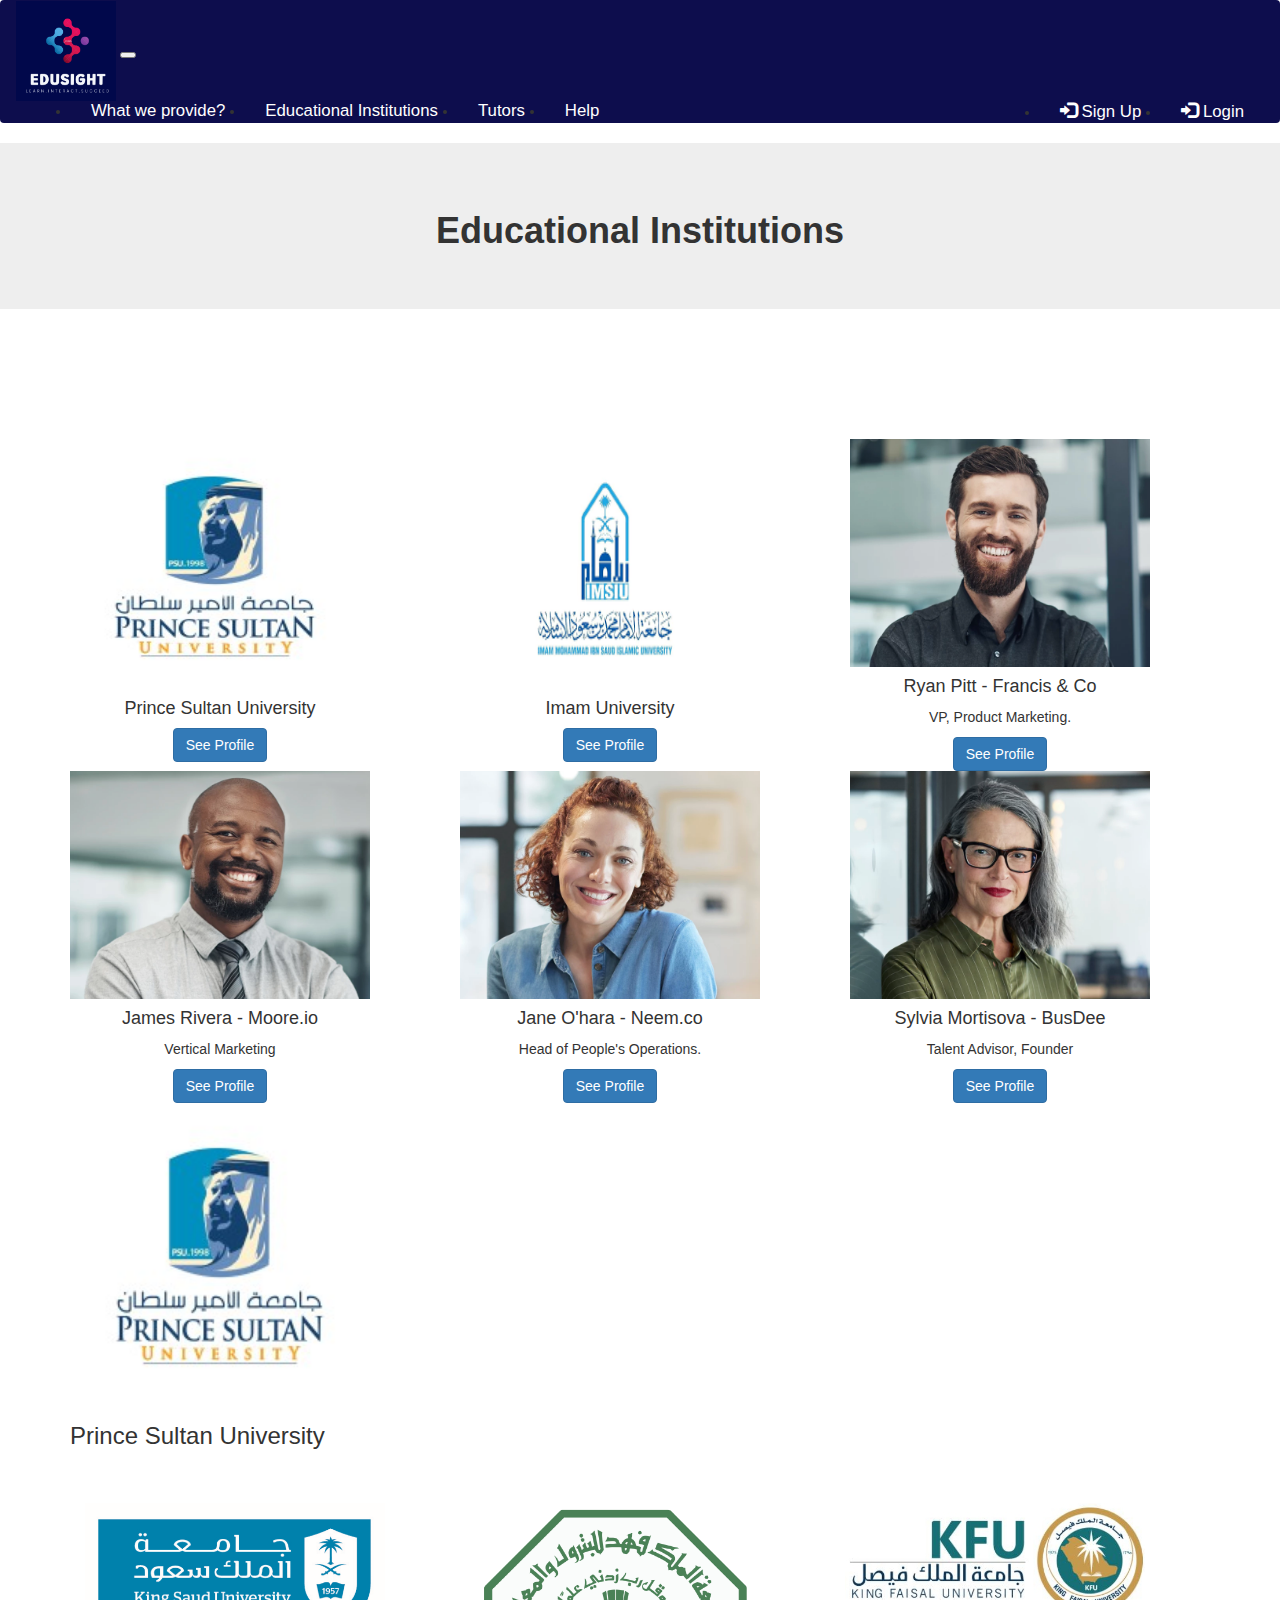
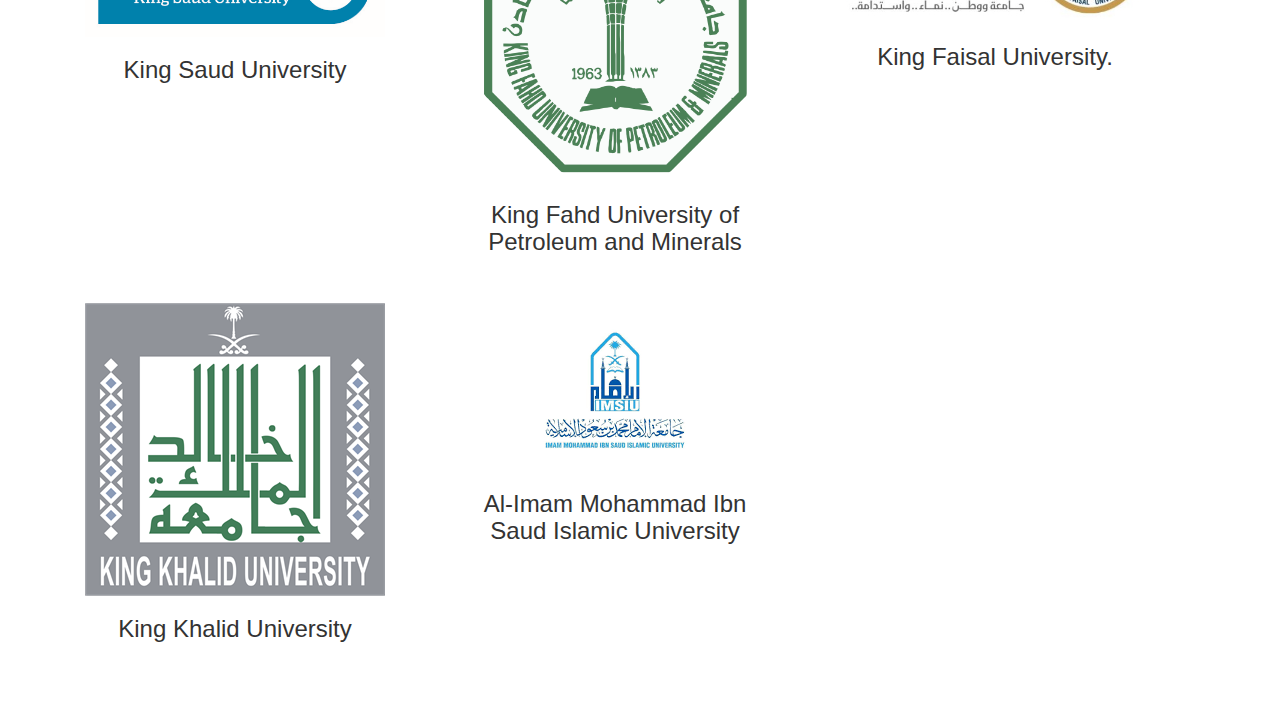
<file: eduinst.html>
<html>
<head>
  <link rel="style" href="style.css" type="text/css">
  <meta charset="utf-8">
  <meta name="viewport" content="width=device-width, initial-scale=1">
  
   <link href="https://cdn.jsdelivr.net/npm/bootstrap@5.2.2/dist/css/bootstrap.min.css" rel="stylesheet" integrity="sha384-Zenh87qX5JnK2Jl0vWa8Ck2rdkQ2Bzep5IDxbcnCeuOxjzrPF/et3URy9Bv1WTRi" crossorigin="anonymous">
        <script src="https://cdn.jsdelivr.net/npm/bootstrap@5.2.2/dist/js/bootstrap.bundle.min.js" integrity="sha384-OERcA2EqjJCMA+/3y+gxIOqMEjwtxJY7qPCqsdltbNJuaOe923+mo//f6V8Qbsw3" crossorigin="anonymous"></script>
  <link rel="stylesheet" href="https://maxcdn.bootstrapcdn.com/bootstrap/3.4.1/css/bootstrap.min.css">
  <script src="https://ajax.googleapis.com/ajax/libs/jquery/3.6.0/jquery.min.js"></script>
  <script src="https://maxcdn.bootstrapcdn.com/bootstrap/3.4.1/js/bootstrap.min.js"></script> 
    <style>
       .nav-link{
        color: white;
         font-size: larger;
         margin-left:20px;
         margin-right: 20px;
       } 
       nav a:hover{
        color: darkblue;
        background-color: rgb(208, 208, 234);
         text-decoration: none;
       }
       

    </style>

<!-- <style>
.body{
  background-color: #17a2b8;
}
.main-row{
  margin-top:10%;
}

.card{
cursor: pointer;er;
}

  .card img{

    transform: translateY(-50px)
    border-raduis: 15px;
    z-index: index 1;;
  }
.card .card body {
  visibility: hidden;
  transform: translateY(-150px)
  hight0px;
}
.card:hover  .card body{
visibility:visible;
transform: translateY(-50)
  transition:.5s;
  height:auto;
}


  
</style> -->







  
</head>

<body>

  <nav class="navbar navbar-expand-lg fixed-top" style="background-color: rgb(13, 13, 77);">
            <div class="container-fluid">
               <a href="index.html" target="_self" class="logo"> <img src="img/logo.png" alt="logo not found" width="100"
            height="100"> </a><!--insert logo here-->
              <button class="navbar-toggler" type="button" data-bs-toggle="collapse" data-bs-target="#navbarNavDropdown" aria-controls="navbarNavDropdown" aria-expanded="false" aria-label="Toggle navigation">
                <span class="navbar-toggler-icon"></span>
              </button>
              <div class="collapse navbar-collapse" id="navbarNavDropdown">
                <ul class="navbar-nav">
                  <li class="nav-item">
                    <a class="nav-link" href="provide.html"> What we provide?</a>
                  </li>
                  <li class="nav-item">
                    <a class="nav-link" href="eduinst.html">Educational Institutions</a>
                  </li>
                  <li class="nav-item">
                    <a class="nav-link" href="tutors.html">Tutors</a>
                  </li>
                  <li class="nav-item dropdown">
                    <a class="nav-link dropdown-toggle" href="#" role="button" data-bs-toggle="dropdown" aria-expanded="false">
                        Help
                    </a>
                    <ul class="dropdown-menu">
                      <li><a class="dropdown-item" href="helpcenter.html">Help Center</a></li>
                      <li><a class="dropdown-item" href="QandA.html">Q&A Forums</a></li>
                      
                    </ul>
                  </li>
                </ul>
                <div class="navbar-right">
                <ul class="navbar-nav">
                    <li class="nav-item"><a class="nav-link" style="color: white" href="signup.html"><span class="glyphicon glyphicon-log-in"></span> Sign Up </a></li>
                    <li class="nav-item"><a class="nav-link" style="color: white" href="login.html"><span class="glyphicon glyphicon-log-in"></span> Login</a></li>
                  </ul>
                </div>
              </div>
            </div>
          </nav>
  
  <div class="jumbotron">
  <h1  class="text-center" style="font-weight:bold;font-size:36px;">Educational Institutions </h1>
  <h4 class="text-center">  </h4>
</div>
<br>
  <br><br>
  <br><br>
  

  
  
  <div class="container">

  <div class="row gy-3">

    
    <div class="col-sm-4  ">
     <div class="card " style="width:300px">
  <img class="card-img-top" src="img/psu.jpeg" alt="Card image"  style="width:290px; height:250px">
  <div class="card-body text-center">
    <h4 class="card-title">Prince Sultan University</h4>
    
    <a href="https://www.linkedin.com/home" class="btn btn-primary">See Profile</a><!--put university link in each card button-->
  </div>
       
    </div>
    </div>


      
    <div class="col-sm-4  ">
     <div class="card" style="width:300px">
  <img class="card-img-top" src="img/imam.png
    " alt="Card image"style="width:290px; height:250px">
  <div class="card-body text-center">
    <h4 class="card-title"> Imam University </h4>
  
    <a href="https://www.linkedin.com/home" class="btn btn-primary">See Profile</a>
  </div>
    
    </div>
    </div>



    
    <div class="col-sm-4   ">
 <div class="card" style="width:300px">
  <img class="card-img-top" src="img/p3.png" alt="Card image"style="width:300px">
  <div class="card-body text-center">
    <h4 class="card-title">Ryan Pitt - Francis & Co</h4>
    <p class="card-text">VP, Product Marketing.
</p>
    <a href="https://www.linkedin.com/home" class="btn btn-primary">See Profile</a>
  </div> 
    </div>
    </div>

<div class="col-sm-4  ">
 <div class="card" style="width:300px">
  <img class="card-img-top" src="img/p4.png" alt="Card image"style="width:300px">
  <div class="card-body text-center">
    <h4 class="card-title">James Rivera - Moore.io</h4>
    <p class="card-text">Vertical Marketing</p>
    <a href="https://www.linkedin.com/home" class="btn btn-primary">See Profile</a>
  </div> 
    </div>
    </div>
<div class="col-sm-4  ">
 <div class="card" style="width:300px">
  <img class="card-img-top" src="img/p5.png" alt="Card image"style="width:300px">
  <div class="card-body text-center">
    <h4 class="card-title">Jane O'hara - Neem.co</h4>
    <p class="card-text">Head of People's Operations.</p>
    <a href="https://www.linkedin.com/home" class="btn btn-primary">See Profile</a>
  </div> 
    </div>
    </div>
<div class="col-sm-4 ">
 <div class="card" style="width:300px">
  <img class="card-img-top" src="img/p6.png" alt="Card image "style="width:300px"">
  <div class="card-body text-center">
    <h4 class="card-title">Sylvia Mortisova - BusDee</h4>
    <p class="card-text">Talent Advisor, Founder</p>
    <a href="https://www.linkedin.com/home" class="btn btn-primary">See Profile</a>
  </div> 
    </div>
    </div>



    
  </div>




    
  <div class="row gy-3">

    
    <div class="col-sm-4">
     <div class="card " style="width:300px;height:400px;">
  <img class="card-img-top" src="img/psu.jpeg" alt="Card image"  style="width:300px"
  <div class="card-body text-center">
    <h3 class="card-title">Prince Sultan University </h3>
   
    
  </div>
       
    </div>
    </div>


      
    <div class="col-sm-4 ">
     <div class="card" style="width:300px;height:400px;">
  <img class="card-img-top" src="img/ksu logo.png" alt="Card image"style="width:300px ">
  <div class="card-body text-center">
    <h3 class="card-title"> King Saud University </h3>
   
    
  </div>
    
    </div>
    </div>



    
    <div class="col-sm-4 ">
 <div class="card" style="width:300px;height:400px;">
  <img class="card-img-top" src="img/kfuu.png" alt="Card image"style="width:300px">
  <div class="card-body text-center">
    <h3 class="card-title">King Fahd University of Petroleum and Minerals</h3>
   
   
  </div> 
    </div>
    </div>

<div class="col-sm-4">
 <div class="card" style="width:300px;height:400px;">
  <img class="card-img-top" src="img/kfu logo.jpeg" alt="Card image"style="width:300px">
  <div class="card-body text-center">
    <h3 class="card-title">King Faisal University.</h3>
   
    
  </div> 
    </div>
    </div>
<div class="col-sm-4">
 <div class="card" style="width:300px;height:400px;">
  <img class="card-img-top" src="img/kku.png" alt="Card image"style="width:300px">
  <div class="card-body text-center">
    <h3 class="card-title">King Khalid University</h3>
   
    
  </div> 
    </div>
    </div>
<div class="col-sm-4 ">
 <div class="card" style="width:300px;height:400px;">
  <img class="card-img-top" src="img/imam.png" alt="Card image "style="width:300px"">
  <div class="card-body text-center">
    <h3 class="card-title">Al-Imam Mohammad Ibn Saud Islamic University</h3>
   
    
  </div> 
    </div>
    </div>



    
  </div>

    


<!--   <h1>meet the teem </h1>
  <h3>the business leaders of today </h3> -->


  </div>

     



   
    


  
</div>
 
  
</div>
</div>


  
<!-- <div class="card" style="width:400px">
  <img class="card-img-top" src="img_avatar1.png" alt="Card image">
  <div class="card-body">
    <h4 class="card-title">John Doe</h4>
    <p class="card-text">Some example text.</p>
    <a href="#" class="btn btn-primary">See Profile</a>
  </div>
</div>
   -->


</body>


  
</html>
</file>
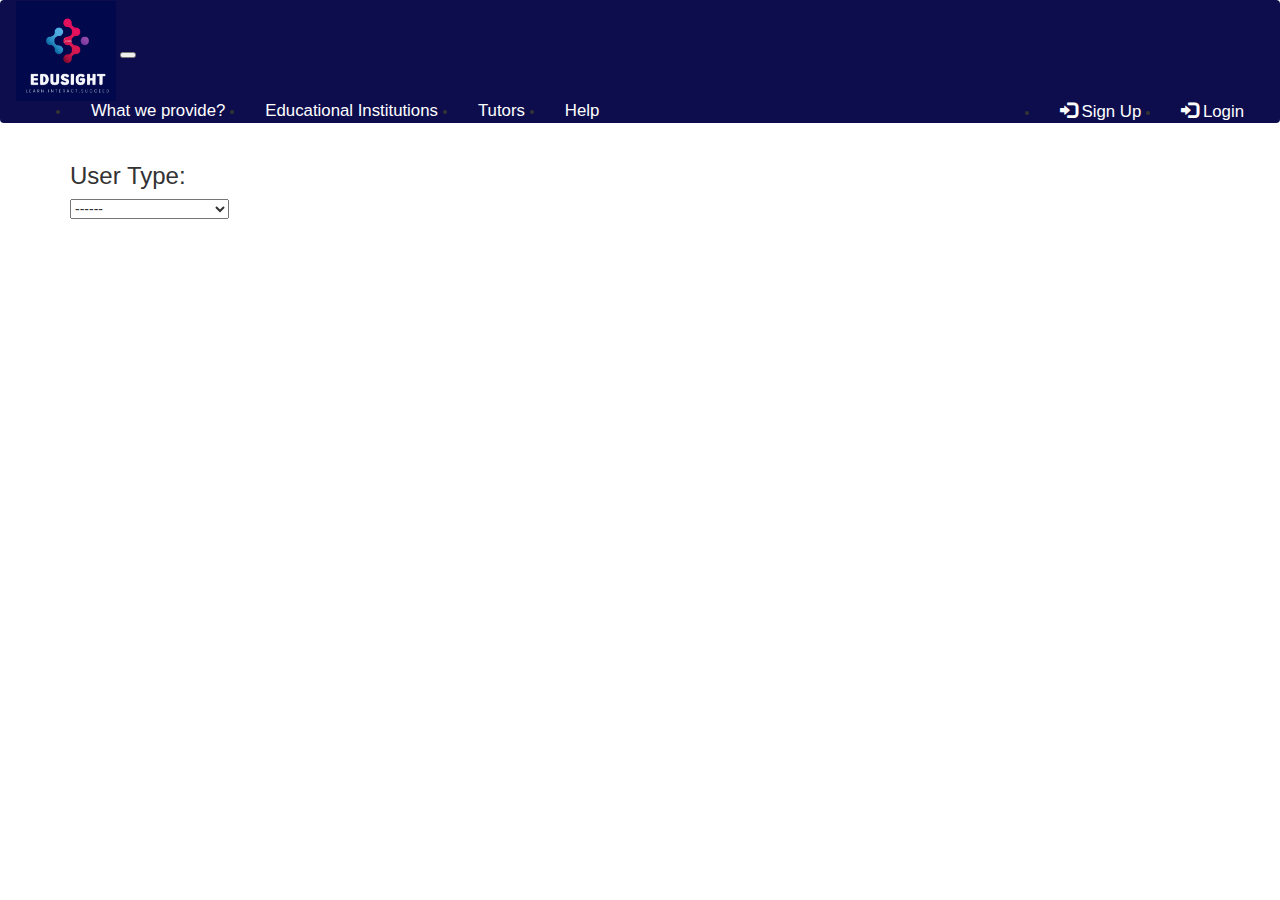
<file: signup.html>
<html>
<head>
   <link rel="style" href="style.css" type="text/css">
  <meta charset="utf-8">
  <meta name="viewport" content="width=device-width, initial-scale=1">
  
   <link href="https://cdn.jsdelivr.net/npm/bootstrap@5.2.2/dist/css/bootstrap.min.css" rel="stylesheet" integrity="sha384-Zenh87qX5JnK2Jl0vWa8Ck2rdkQ2Bzep5IDxbcnCeuOxjzrPF/et3URy9Bv1WTRi" crossorigin="anonymous">
        <script src="https://cdn.jsdelivr.net/npm/bootstrap@5.2.2/dist/js/bootstrap.bundle.min.js" integrity="sha384-OERcA2EqjJCMA+/3y+gxIOqMEjwtxJY7qPCqsdltbNJuaOe923+mo//f6V8Qbsw3" crossorigin="anonymous"></script>
  <link rel="stylesheet" href="https://maxcdn.bootstrapcdn.com/bootstrap/3.4.1/css/bootstrap.min.css">
  <script src="https://ajax.googleapis.com/ajax/libs/jquery/3.6.0/jquery.min.js"></script>
  <script src="https://maxcdn.bootstrapcdn.com/bootstrap/3.4.1/js/bootstrap.min.js"></script> 
    <style>
       .nav-link{
        color: white;
         font-size: larger;
         margin-left:20px;
         margin-right: 20px;
       } 
       nav a:hover{
        color: darkblue;
        background-color: rgb(208, 208, 234);
         text-decoration: none;
       }
       

    </style>
</head>

<body>

  <nav class="navbar navbar-expand-lg fixed-top" style="background-color: rgb(13, 13, 77);">
            <div class="container-fluid">
               <a href="index.html" target="_self" class="logo"> <img src="img/logo.png" alt="logo not found" width="100"
            height="100"> </a><!--insert logo here-->
              <button class="navbar-toggler" type="button" data-bs-toggle="collapse" data-bs-target="#navbarNavDropdown" aria-controls="navbarNavDropdown" aria-expanded="false" aria-label="Toggle navigation">
                <span class="navbar-toggler-icon"></span>
              </button>
              <div class="collapse navbar-collapse" id="navbarNavDropdown">
                <ul class="navbar-nav">
                  <li class="nav-item">
                    <a class="nav-link" href="provide.html"> What we provide?</a>
                  </li>
                  <li class="nav-item">
                    <a class="nav-link" href="eduinst.html">Educational Institutions</a>
                  </li>
                  <li class="nav-item">
                    <a class="nav-link" href="tutors.html">Tutors</a>
                  </li>
                  <li class="nav-item dropdown">
                    <a class="nav-link dropdown-toggle" href="#" role="button" data-bs-toggle="dropdown" aria-expanded="false">
                        Help
                    </a>
                    <ul class="dropdown-menu">
                      <li><a class="dropdown-item" href="helpcenter.html">Help Center</a></li>
                      <li><a class="dropdown-item" href="QandA.html">Q&A Forums</a></li>
                      
                    </ul>
                  </li>
                </ul>
                <div class="navbar-right">
                <ul class="navbar-nav">
                    <li class="nav-item"><a class="nav-link" style="color: white" href="signup.html"><span class="glyphicon glyphicon-log-in"></span> Sign Up </a></li>
                    <li class="nav-item"><a class="nav-link" style="color: white" href="login.html"><span class="glyphicon glyphicon-log-in"></span> Login</a></li>
                  </ul>
                </div>
              </div>
            </div>
          </nav>

  <div class="container">
<!-- form  --> 
    <h3> User Type: </h3>
      <select class="select" id="ddlist" onchange="changeForm()">

        <option value="1"> ------ </option>
        <option value="2"> Educational institution </option>
        <option value="3">Tutor</option>
      </select>
  
    



    
  <!-- Educational Institution form  -->
  <form id="eduInstitution" method="POST" action="addinstitution.php">
  
  <div class="mb-3 mt-3">
    <label for="name">Educational Institution Name: </label>
    <input type="text" class="form-control" id="tutorname" placeholder="Enter Educational Insitution " name="instname">
  </div>
  <br>
  <div class="mb-3 mt-3">
    <label for="phonenumber">Phone Number:</label>
    <input type="text" class="form-control" id="tutornumber" placeholder="Enter Phone number" name="instnum">
  </div>
  <br>
  <div class="mb-3 mt-3">
    <label for="email">Institution Email:</label>
    <input type="email" class="form-control" id="email" placeholder="Enter Instutution email" name="instemail">
  </div>
  <br>
  <div class="mb-3">
    <label for="pwd">Password:</label>
    <input type="password" class="form-control" id="pwd" placeholder="Enter institution password" name="instpswd">
  </div>
  <br>
  <div class="mb-3">
    <label for="type">Institution Type:</label>
    <select name="insttype" class="form-control" >  
    <option value="university"> University</option>
    <option value="institution"> Institution</option>
    <option value="school"> School </option>
    </select>
  </div>
    <br>


    
  <div class="form-check mb-3">
    <label class="form-check-label">
      <input class="form-check-input" type="checkbox" name="conditions"> I agree to the Terms and Conditions
    </label>
  </div>



  <input type="Submit" class="btn btn-primary" value="Sign Up">
  </form>
<?php 

?> 
  
<!--tutor form-->
  <form id="tutor" >
      <div class="mb-3 mt-3">
        <label for="name">Name:</label>
        <input type="text" class="form-control" id="tutorname" placeholder="Enter Name" name="tutname">
      </div>
 <br>
  <div class="mb-3 mt-3">
        <label for="phonenumber">Phone Number:</label>
        <input type="text" class="form-control" id="tutornumber" placeholder="Enter Phone number" name="tutnum">
      </div>
<br>
      <div class="mb-3 mt-3">
        <label for="email">Business Email:</label>
        <input type="email" class="form-control" id="email" placeholder="Enter email" name="email">
      </div>
<br>
      <div class="mb-3">
        <label for="pwd">Password:</label>
        <input type="password" class="form-control" id="pwd" placeholder="Enter password" name="pswd">
      </div>
<br>
  
<div class="mb-3 mt-3">
  <p>Gender </p>
  <form action="/action_page.php">
    <div class="form-check">
      <input type="radio" class="form-check-input" id="radio1" name="optradio" value="option1" checked>
      <label class="form-check-label" for="radio1">Female </label>
    </div>
    <div class="form-check">
      <input type="radio" class="form-check-input" id="radio2" name="optradio" value="option2">
      <label class="form-check-label" for="radio2">Male</label>
    </div>
  
</div>

    <div class="mb-3 mt-3">
      <label for="Start Date" class="form-label"> Birthdate:</label>
      <input type="date" class="form-control" id="date" placeholder="Enter Start Date" name="Start Date">
    </div>

  
    <div class="form-check mb-3">
        <label class="form-check-label">
          <input class="form-check-input" type="checkbox" name="conditions"> I agree to the Terms and Conditions
        </label>
      </div>

      
  
 <button type="Submit" class="btn btn-primary">Sign Up</button>
    </form>

  <script>
    document.getElementById("eduInstitution").style.display="none";
      document.getElementById("tutor").style.display="none";

  function changeForm(){
    var selectedForm = document.getElementById("ddlist").value;
    if (selectedForm==2){
       document.getElementById("eduInstitution").style.display="block";
      document.getElementById("tutor").style.display="none";
    }
    else if(selectedForm == 3){
    document.getElementById("tutor").style.display="block";
    document.getElementById("eduInstitution").style.display="none";
    }
    else{
      document.getElementById("eduInstitution").style.display="none";
      document.getElementById("tutor").style.display="none";
    }

  }
  </script>

  </div>
</body>


  
</html>
</file>
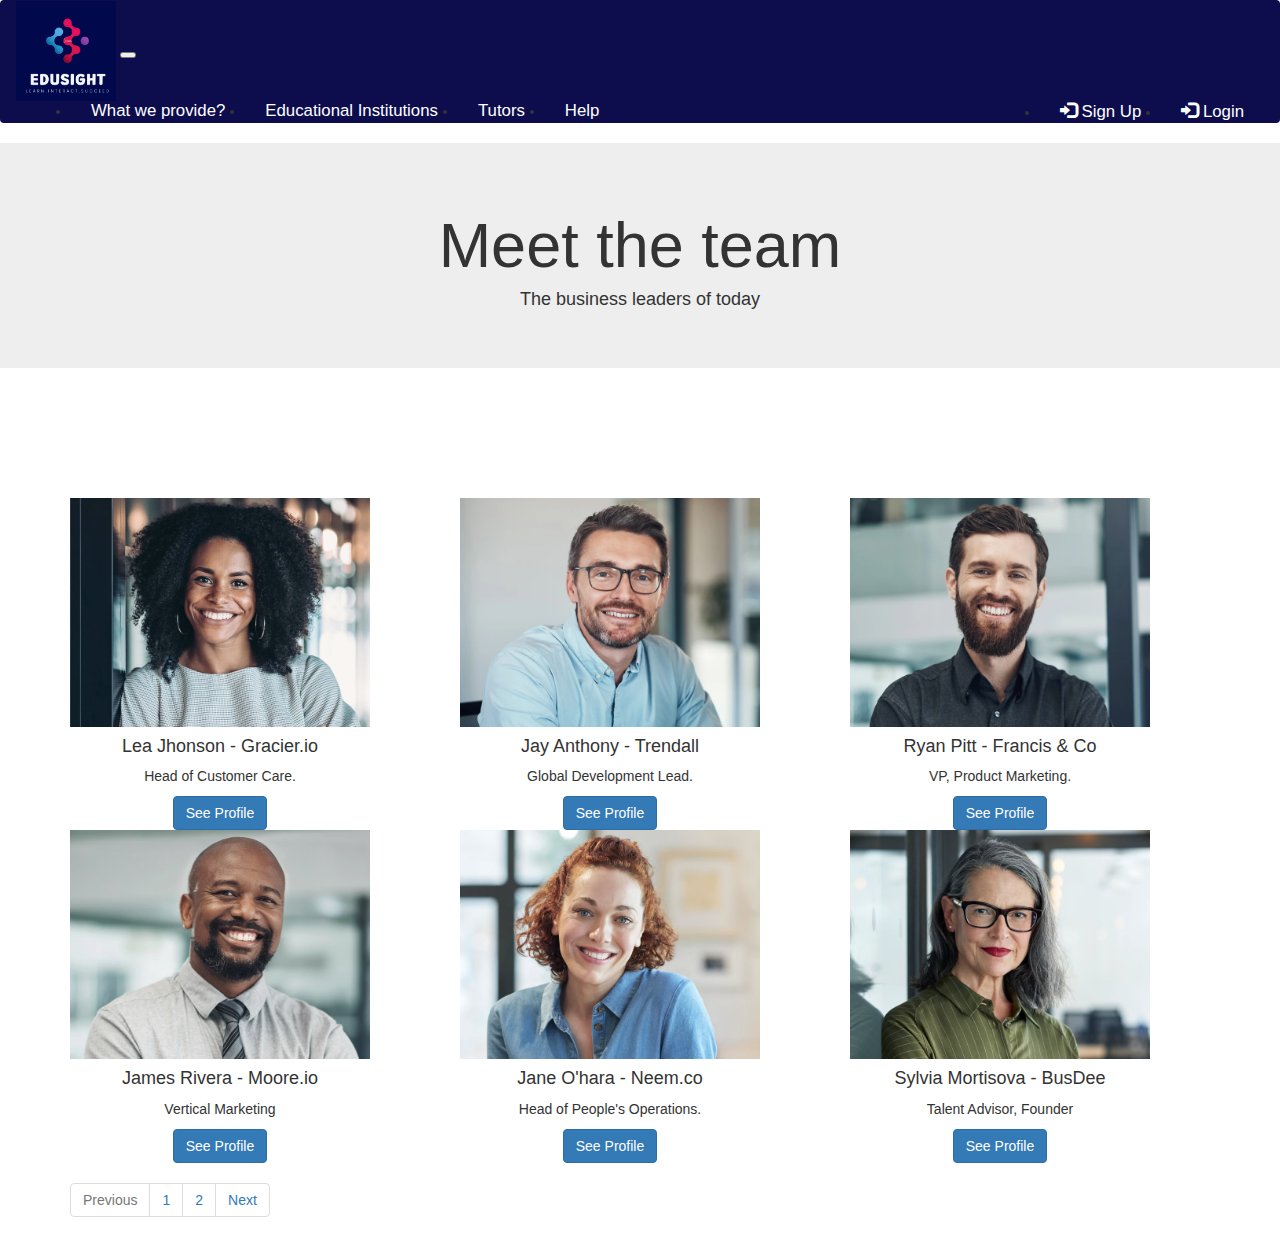
<file: tutors.html>
<html>
<head>
   <link rel="style" href="style.css" type="text/css">
  <meta charset="utf-8">
  <meta name="viewport" content="width=device-width, initial-scale=1">
  
   <link href="https://cdn.jsdelivr.net/npm/bootstrap@5.2.2/dist/css/bootstrap.min.css" rel="stylesheet" integrity="sha384-Zenh87qX5JnK2Jl0vWa8Ck2rdkQ2Bzep5IDxbcnCeuOxjzrPF/et3URy9Bv1WTRi" crossorigin="anonymous">
        <script src="https://cdn.jsdelivr.net/npm/bootstrap@5.2.2/dist/js/bootstrap.bundle.min.js" integrity="sha384-OERcA2EqjJCMA+/3y+gxIOqMEjwtxJY7qPCqsdltbNJuaOe923+mo//f6V8Qbsw3" crossorigin="anonymous"></script>
  <link rel="stylesheet" href="https://maxcdn.bootstrapcdn.com/bootstrap/3.4.1/css/bootstrap.min.css">
  <script src="https://ajax.googleapis.com/ajax/libs/jquery/3.6.0/jquery.min.js"></script>
  <script src="https://maxcdn.bootstrapcdn.com/bootstrap/3.4.1/js/bootstrap.min.js"></script> 
    <style>
       .nav-link{
        color: white;
         font-size: larger;
         margin-left:20px;
         margin-right: 20px;
       } 
       nav a:hover{
        color: darkblue;
        background-color: rgb(208, 208, 234);
         text-decoration: none;
       }
       

    </style>
  
</head>

<body>
<nav class="navbar navbar-expand-lg fixed-top" style="background-color: rgb(13, 13, 77);">
            <div class="container-fluid">
               <a href="index.html" target="_self" class="logo"> <img src="img/logo.png" alt="logo not found" width="100"
            height="100"> </a><!--insert logo here-->
              <button class="navbar-toggler" type="button" data-bs-toggle="collapse" data-bs-target="#navbarNavDropdown" aria-controls="navbarNavDropdown" aria-expanded="false" aria-label="Toggle navigation">
                <span class="navbar-toggler-icon"></span>
              </button>
              <div class="collapse navbar-collapse" id="navbarNavDropdown">
                <ul class="navbar-nav">
                  <li class="nav-item">
                    <a class="nav-link" href="provide.html"> What we provide?</a>
                  </li>
                  <li class="nav-item">
                    <a class="nav-link" href="eduinst.html">Educational Institutions</a>
                  </li>
                  <li class="nav-item">
                    <a class="nav-link" href="tutors.html">Tutors</a>
                  </li>
                  <li class="nav-item dropdown">
                    <a class="nav-link dropdown-toggle" href="#" role="button" data-bs-toggle="dropdown" aria-expanded="false">
                        Help
                    </a>
                    <ul class="dropdown-menu">
                      <li><a class="dropdown-item" href="helpcenter.html">Help Center</a></li>
                      <li><a class="dropdown-item" href="QandA.html">Q&A Forums</a></li>
                      
                    </ul>
                  </li>
                </ul>
                <div class="navbar-right">
                <ul class="navbar-nav">
                    <li class="nav-item"><a class="nav-link" style="color: white" href="signup.html"><span class="glyphicon glyphicon-log-in"></span> Sign Up </a></li>
                    <li class="nav-item"><a class="nav-link" style="color: white" href="login.html"><span class="glyphicon glyphicon-log-in"></span> Login</a></li>
                  </ul>
                </div>
              </div>
            </div>
          </nav>


  <div class="jumbotron">
  <h1  class="text-center">Meet the team </h1>
  <h4 class="text-center"> The business leaders of today </h4>
</div>
<br>
  <br><br>
  <br><br>
  
<!--  <div class="container" >
 <h1 class="text-center"> Meet the team </h1>
    <h3 class="text-center">  the business leaders  of today  </h3>
 </div>
  <br>
  <br> -->
  
  
  <div class="container  ">

  <div class="row gy-3">

    
    <div class="col-sm-4  ">
     <div class="card " style="width:300px">
  <img class="card-img-top" src="img/p1.png" alt="Card image"  style="width:300px">
  <div class="card-body text-center">
    <h4 class="card-title">Lea Jhonson - Gracier.io</h4>
    <p class="card-text">Head of Customer Care.

</p>
    <a href="viewProfile.php" class="btn btn-primary">See Profile</a>
  </div>
       
    </div>
    </div>


      
    <div class="col-sm-4  ">
     <div class="card" style="width:300px">
  <img class="card-img-top" src="img/p2.png" alt="Card image"style="width:300px">
  <div class="card-body text-center">
    <h4 class="card-title">Jay Anthony - Trendall</h4>
    <p class="card-text">Global Development Lead.</p>
    <a href="viewProfile.php?tname='Jay'" class="btn btn-primary">See Profile</a>
  </div>
    
    </div>
    </div>



    
    <div class="col-sm-4   ">
 <div class="card" style="width:300px">
  <img class="card-img-top" src="img/p3.png" alt="Card image"style="width:300px">
  <div class="card-body text-center">
    <h4 class="card-title">Ryan Pitt - Francis & Co</h4>
    <p class="card-text">VP, Product Marketing.
</p>
    <a href="https://www.linkedin.com/home" class="btn btn-primary">See Profile</a>
  </div> 
    </div>
    </div>

<div class="col-sm-4  ">
 <div class="card" style="width:300px">
  <img class="card-img-top" src="img/p4.png" alt="Card image"style="width:300px">
  <div class="card-body text-center">
    <h4 class="card-title">James Rivera - Moore.io</h4>
    <p class="card-text">Vertical Marketing</p>
    <a href="https://www.linkedin.com/home" class="btn btn-primary">See Profile</a>
  </div> 
    </div>
    </div>
<div class="col-sm-4  ">
 <div class="card" style="width:300px">
  <img class="card-img-top" src="img/p5.png" alt="Card image"style="width:300px">
  <div class="card-body text-center">
    <h4 class="card-title">Jane O'hara - Neem.co</h4>
    <p class="card-text">Head of People's Operations.</p>
    <a href="https://www.linkedin.com/home" class="btn btn-primary">See Profile</a>
  </div> 
    </div>
    </div>
<div class="col-sm-4 ">
 <div class="card" style="width:300px">
  <img class="card-img-top" src="img/p6.png" alt="Card image "style="width:300px"">
  <div class="card-body text-center">
    <h4 class="card-title">Sylvia Mortisova - BusDee</h4>
    <p class="card-text">Talent Advisor, Founder</p>
    <a href="https://www.linkedin.com/home" class="btn btn-primary">See Profile</a>
  </div> 
    </div>
    </div>



    
  </div>

    


<!--   <h1>meet the teem </h1>
  <h3>the business leaders of today </h3> -->


  </div>

     



   
    


  
</div>
 
  
</div>
</div>


  
<!-- <div class="card" style="width:400px">
  <img class="card-img-top" src="img_avatar1.png" alt="Card image">
  <div class="card-body">
    <h4 class="card-title">John Doe</h4>
    <p class="card-text">Some example text.</p>
    <a href="#" class="btn btn-primary">See Profile</a>
  </div>
</div>
   -->

<div class="container mt-3">
  <ul class="pagination">
<li class="page-item disabled"><a class="page-link" href="#">Previous</a></li>
    <li class="page-item"><a class="page-link" href="tutors.html">1</a></li>
    <li class="page-item"><a class="page-link" href="tutors2.html">2</a></li>
    <li class="page-item"><a class="page-link" href="tutors2.html">Next</a></li>
  </ul>
</div>

</body>


  
</html>
</file>
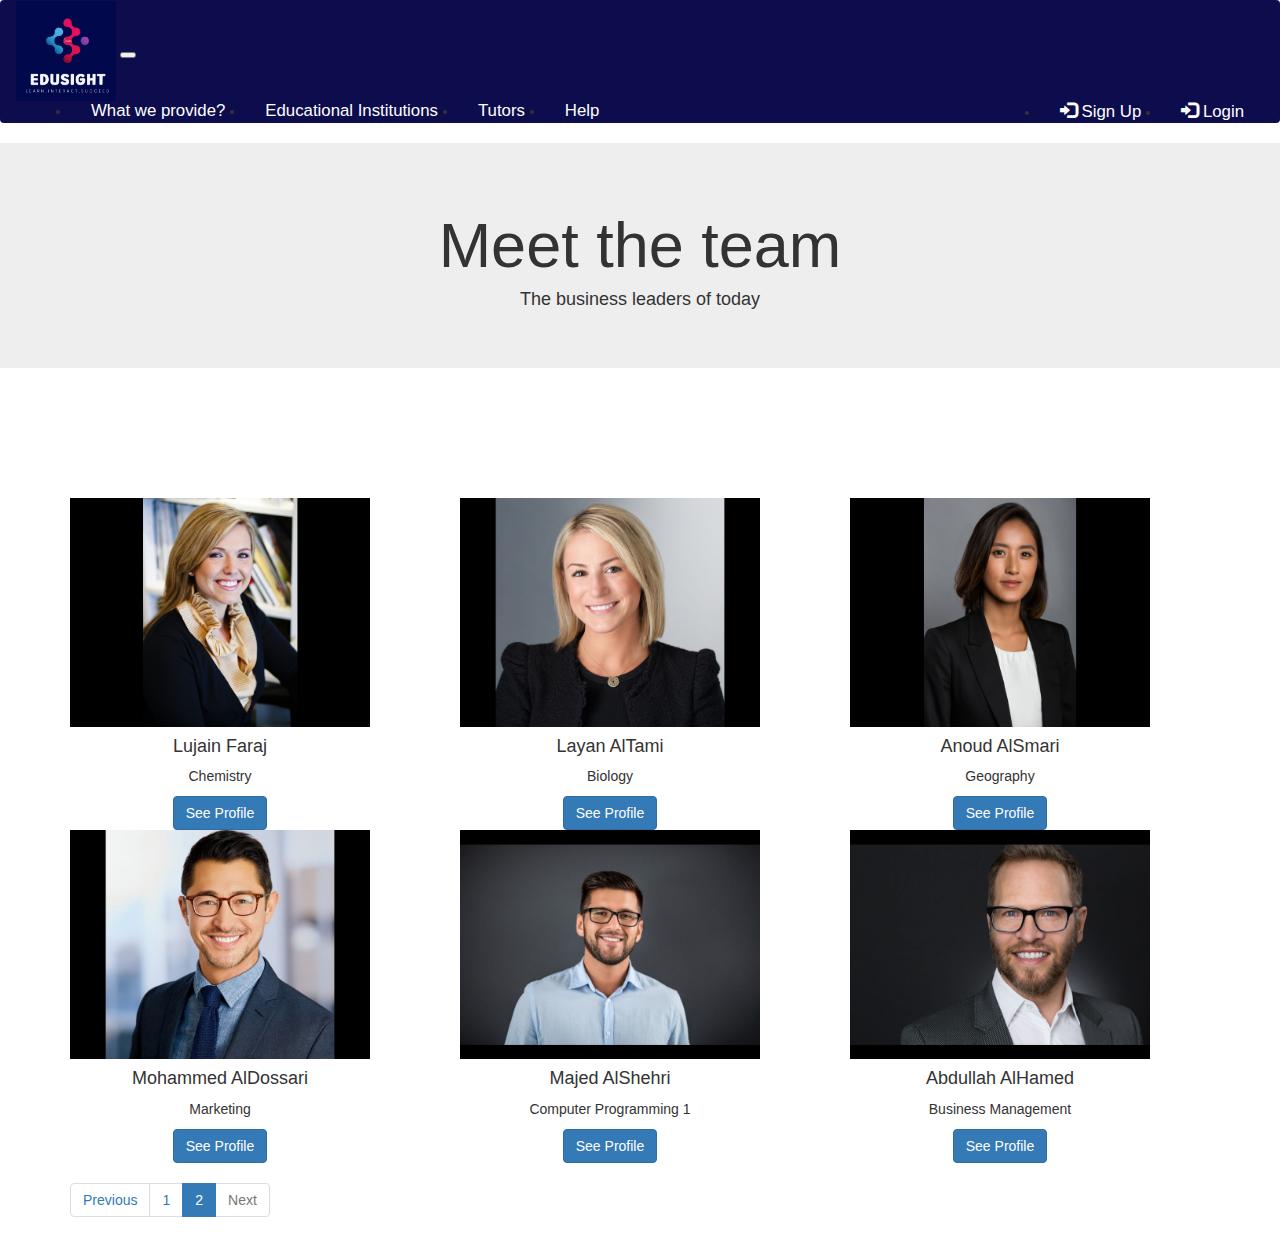
<file: tutors2.html>
<html>
<head>
   <link rel="style" href="style.css" type="text/css">
  <meta charset="utf-8">
  <meta name="viewport" content="width=device-width, initial-scale=1">
  
   <link href="https://cdn.jsdelivr.net/npm/bootstrap@5.2.2/dist/css/bootstrap.min.css" rel="stylesheet" integrity="sha384-Zenh87qX5JnK2Jl0vWa8Ck2rdkQ2Bzep5IDxbcnCeuOxjzrPF/et3URy9Bv1WTRi" crossorigin="anonymous">
        <script src="https://cdn.jsdelivr.net/npm/bootstrap@5.2.2/dist/js/bootstrap.bundle.min.js" integrity="sha384-OERcA2EqjJCMA+/3y+gxIOqMEjwtxJY7qPCqsdltbNJuaOe923+mo//f6V8Qbsw3" crossorigin="anonymous"></script>
  <link rel="stylesheet" href="https://maxcdn.bootstrapcdn.com/bootstrap/3.4.1/css/bootstrap.min.css">
  <script src="https://ajax.googleapis.com/ajax/libs/jquery/3.6.0/jquery.min.js"></script>
  <script src="https://maxcdn.bootstrapcdn.com/bootstrap/3.4.1/js/bootstrap.min.js"></script> 
    <style>
       .nav-link{
        color: white;
         font-size: larger;
         margin-left:20px;
         margin-right: 20px;
       } 
       nav a:hover{
        color: darkblue;
        background-color: rgb(208, 208, 234);
         text-decoration: none;
       }
       

    </style>
</head>

<body>

  <nav class="navbar navbar-expand-lg fixed-top" style="background-color: rgb(13, 13, 77);">
            <div class="container-fluid">
               <a href="index.html" target="_self" class="logo"> <img src="img/logo.png" alt="logo not found" width="100"
            height="100"> </a><!--insert logo here-->
              <button class="navbar-toggler" type="button" data-bs-toggle="collapse" data-bs-target="#navbarNavDropdown" aria-controls="navbarNavDropdown" aria-expanded="false" aria-label="Toggle navigation">
                <span class="navbar-toggler-icon"></span>
              </button>
              <div class="collapse navbar-collapse" id="navbarNavDropdown">
                <ul class="navbar-nav">
                  <li class="nav-item">
                    <a class="nav-link" href="provide.html"> What we provide?</a>
                  </li>
                  <li class="nav-item">
                    <a class="nav-link" href="eduinst.html">Educational Institutions</a>
                  </li>
                  <li class="nav-item">
                    <a class="nav-link" href="tutors.html">Tutors</a>
                  </li>
                  <li class="nav-item dropdown">
                    <a class="nav-link dropdown-toggle" href="#" role="button" data-bs-toggle="dropdown" aria-expanded="false">
                        Help
                    </a>
                    <ul class="dropdown-menu">
                      <li><a class="dropdown-item" href="helpcenter.html">Help Center</a></li>
                      <li><a class="dropdown-item" href="QandA.html">Q&A Forums</a></li>
                      
                    </ul>
                  </li>
                </ul>
                <div class="navbar-right">
                <ul class="navbar-nav">
                    <li class="nav-item"><a class="nav-link" style="color: white" href="signup.html"><span class="glyphicon glyphicon-log-in"></span> Sign Up </a></li>
                    <li class="nav-item"><a class="nav-link" style="color: white" href="login.html"><span class="glyphicon glyphicon-log-in"></span> Login</a></li>
                  </ul>
                </div>
              </div>
            </div>
          </nav>

  <div class="jumbotron">
  <h1  class="text-center">Meet the team </h1>
  <h4 class="text-center"> The business leaders of today </h4>
</div>
<br>
  <br><br>
  <br><br>
  
<!--  <div class="container" >
 <h1 class="text-center"> Meet the team </h1>
    <h3 class="text-center">  the business leaders  of today  </h3>
 </div>
  <br>
  <br> -->
  
  
  <div class="container  ">

  <div class="row gy-3">

    
    <div class="col-sm-4  ">
     <div class="card " style="width:300px ">
  <img class="card-img-top" src="img/10.jpeg" alt="Card image"  style="width:300px">
  <div class="card-body text-center">
    <h4 class="card-title"> Lujain Faraj</h4>
    <p class="card-text"> Chemistry

</p>
    <a href="https://www.linkedin.com/home" class="btn btn-primary">See Profile</a>
  </div>
       
    </div>
    </div>


      
    <div class="col-sm-4  ">
     <div class="card" style="width:300px ">
  <img class="card-img-top" src="img/11.jpeg" alt="Card image"style="width:300px">
  <div class="card-body text-center">
    <h4 class="card-title">Layan AlTami</h4>
    <p class="card-text">Biology</p>
    <a href="https://www.linkedin.com/home" class="btn btn-primary">See Profile</a>
  </div>
    
    </div>
    </div>



    
    <div class="col-sm-4  ">
 <div class="card" style="width:300px ">
  <img class="card-img-top" src="img/12.jpeg" alt="Card image"style="width:300px">
  <div class="card-body text-center">
    <h4 class="card-title">Anoud AlSmari</h4>
    <p class="card-text"> Geography
</p>
    <a href="https://www.linkedin.com/home" class="btn btn-primary">See Profile</a>
  </div> 
    </div>
    </div>

<div class="col-sm-4 ">
 <div class="card" style="width:300px">
  <img class="card-img-top" src="img/77.jpeg" alt="Card image"style="width:300px">
  <div class="card-body text-center">
    <h4 class="card-title"> Mohammed AlDossari </h4>
    <p class="card-text"> Marketing</p>
    <a href="https://www.linkedin.com/home" class="btn btn-primary">See Profile</a>
  </div> 
    </div>
    </div>
<div class="col-sm-4 ">
 <div class="card" style="width:300px">
  <img class="card-img-top" src="img/88.jpeg" alt="Card image"style="width:300px">
  <div class="card-body text-center">
    <h4 class="card-title"> Majed AlShehri</h4>
    <p class="card-text"> Computer Programming 1</p>
    <a href="https://www.linkedin.com/home" class="btn btn-primary">See Profile</a>
  </div> 
    </div>
    </div>
<div class="col-sm-4  ">
 <div class="card" style="width:300px ">
  <img class="card-img-top" src="img/99.jpeg" alt="Card image "style="width:300px"">
  <div class="card-body text-center">
    <h4 class="card-title"> Abdullah AlHamed</h4>
    <p class="card-text">Business Management</p>
    <a href="https://www.linkedin.com/home" class="btn btn-primary">See Profile</a>
  </div> 
    </div>
    </div>



    
  </div>

    


<!--   <h1>meet the teem </h1>
  <h3>the business leaders of today </h3> -->


  </div>

     



   
    


  
</div>
 
  
</div>
</div>


  
<!-- <div class="card" style="width:400px">
  <img class="card-img-top" src="img_avatar1.png" alt="Card image">
  <div class="card-body">
    <h4 class="card-title">John Doe</h4>
    <p class="card-text">Some example text.</p>
    <a href="#" class="btn btn-primary">See Profile</a>
  </div>
</div>
   -->

<div class="container mt-3">
  <ul class="pagination">
    <li class="page-item"><a class="page-link" href="tutors.html">Previous</a></li>
    <li class="page-item"><a class="page-link" href="tutors.html">1</a></li>
    <li class="page-item active"><a class="page-link" href="tutors2.html">2</a></li>
    <li class="page-item disabled"><a class="page-link" href="#">Next</a></li>
  </ul>
</div>
  
</body>


  
</html>
</file>
<file: style.css>
@import "bootstrap/scss/functions";
@import "bootstrap/scss/variables";
@import "bootstrap/scss/maps";
@import "bootstrap/scss/mixins";
@import "bootstrap/scss/utilities";

$all-colors: map-merge-multiple($blues, $indigos, $purples, $pinks, $reds, $oranges, $yellows, $greens, $teals, $cyans);

$utilities: map-merge(
  $utilities,
  (
    "color": map-merge(
      map-get($utilities, "color"),
      (
        values: map-merge(
          map-get(map-get($utilities, "color"), "values"),
          (
            $all-colors
          ),
        ),
      ),
    ),
  )
);

@import "bootstrap/scss/utilities/api";
html, body {
  height: 100%;
  width: 100%;

  
}


.navbar {

} 


nav a {
color: white;
  
}

nav a:hover {
color: skyblue;
  
}

/* .img-fluid{
    width: 300px;
} */
 .carousel-inner {
  height: 60%;
   width: 80%;
}
/*
.img-fluid {
    position: absolute;
    object-fit: cover;
    top: 0;
    left: 0;
    min-height: 500px;
} */

body {
    background: rgb(99, 39, 120)
}

.form-control:focus {
    box-shadow: none;
    border-color: #BA68C8
}

.profile-button {
    background: rgb(99, 39, 120);
    box-shadow: none;
    border: none
}

.profile-button:hover {
    background: #682773
}

.profile-button:focus {
    background: #682773;
    box-shadow: none
}

.profile-button:active {
    background: #682773;
    box-shadow: none
}

.back:hover {
    color: #682773;
    cursor: pointer
}

.labels {
    font-size: 11px
}

.add-experience:hover {
    background: #BA68C8;
    color: #fff;
    cursor: pointer;
    border: solid 1px #BA68C8
}
</file>
